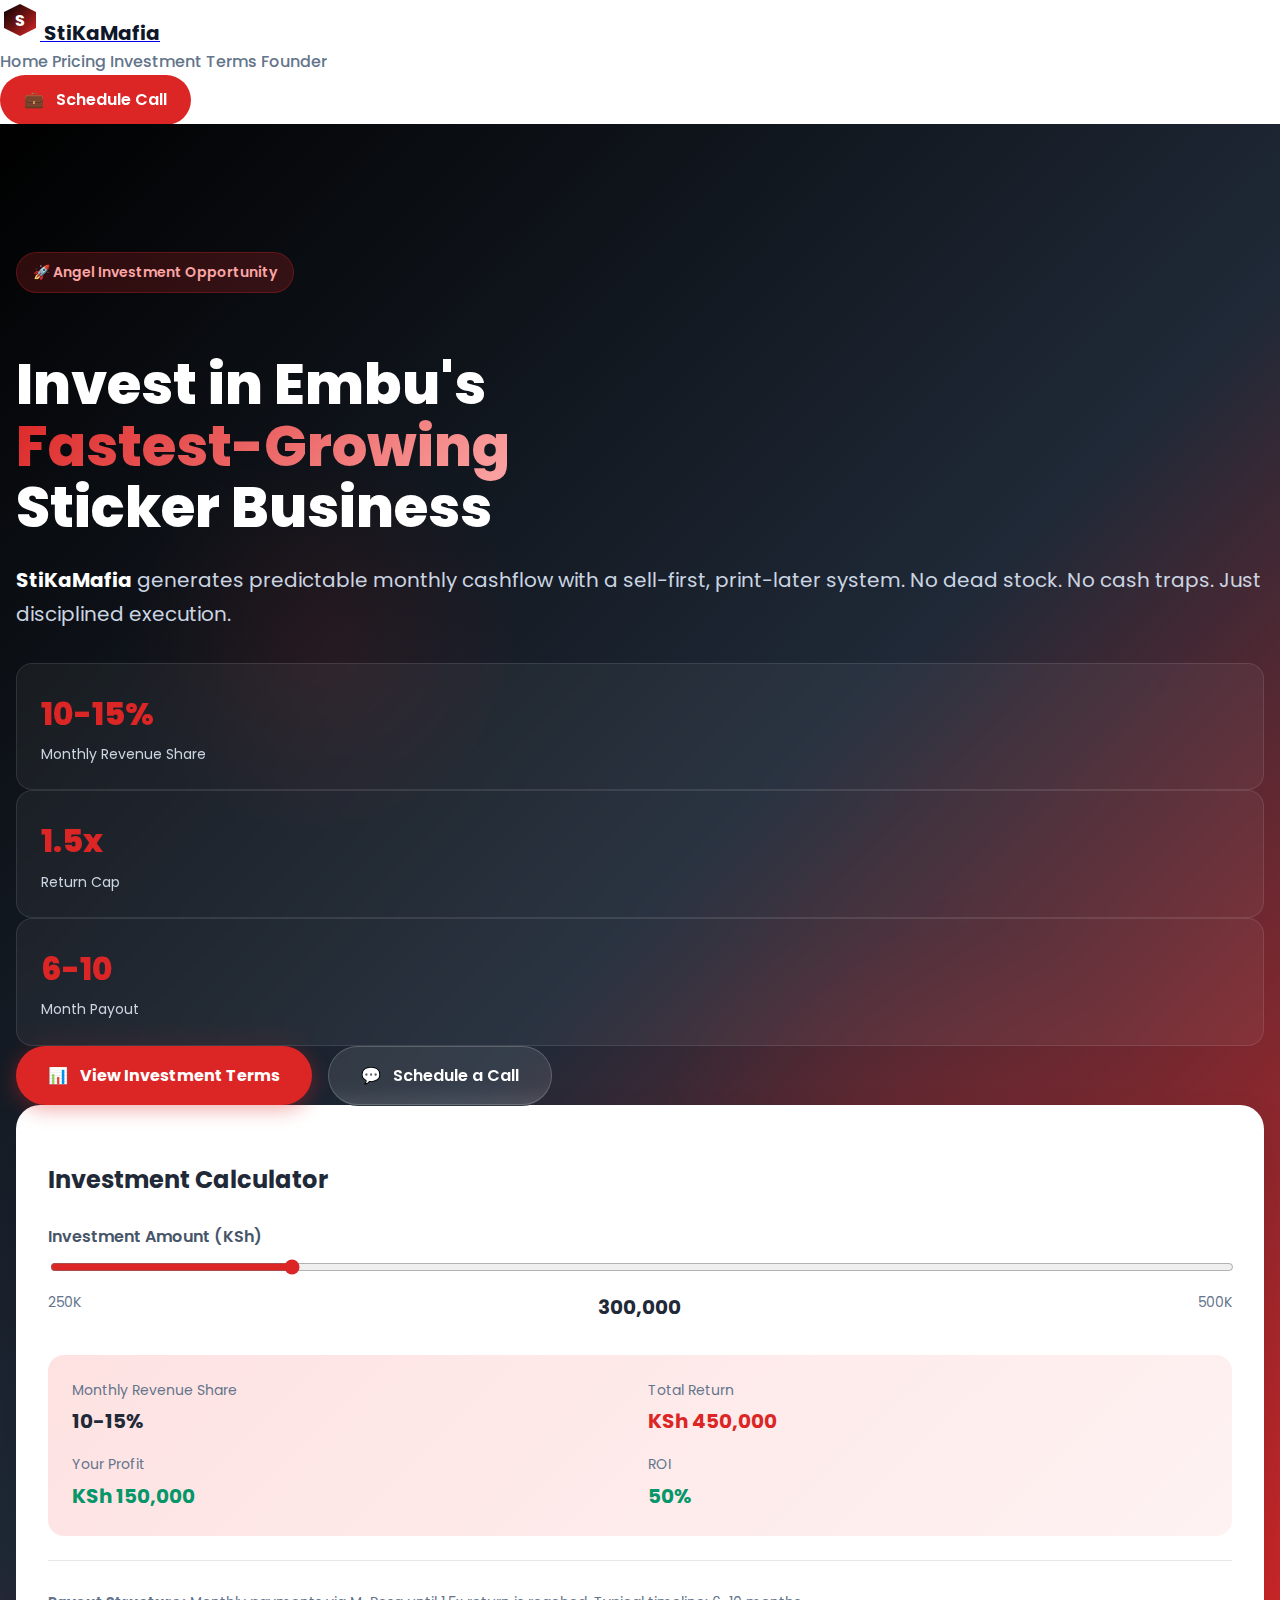
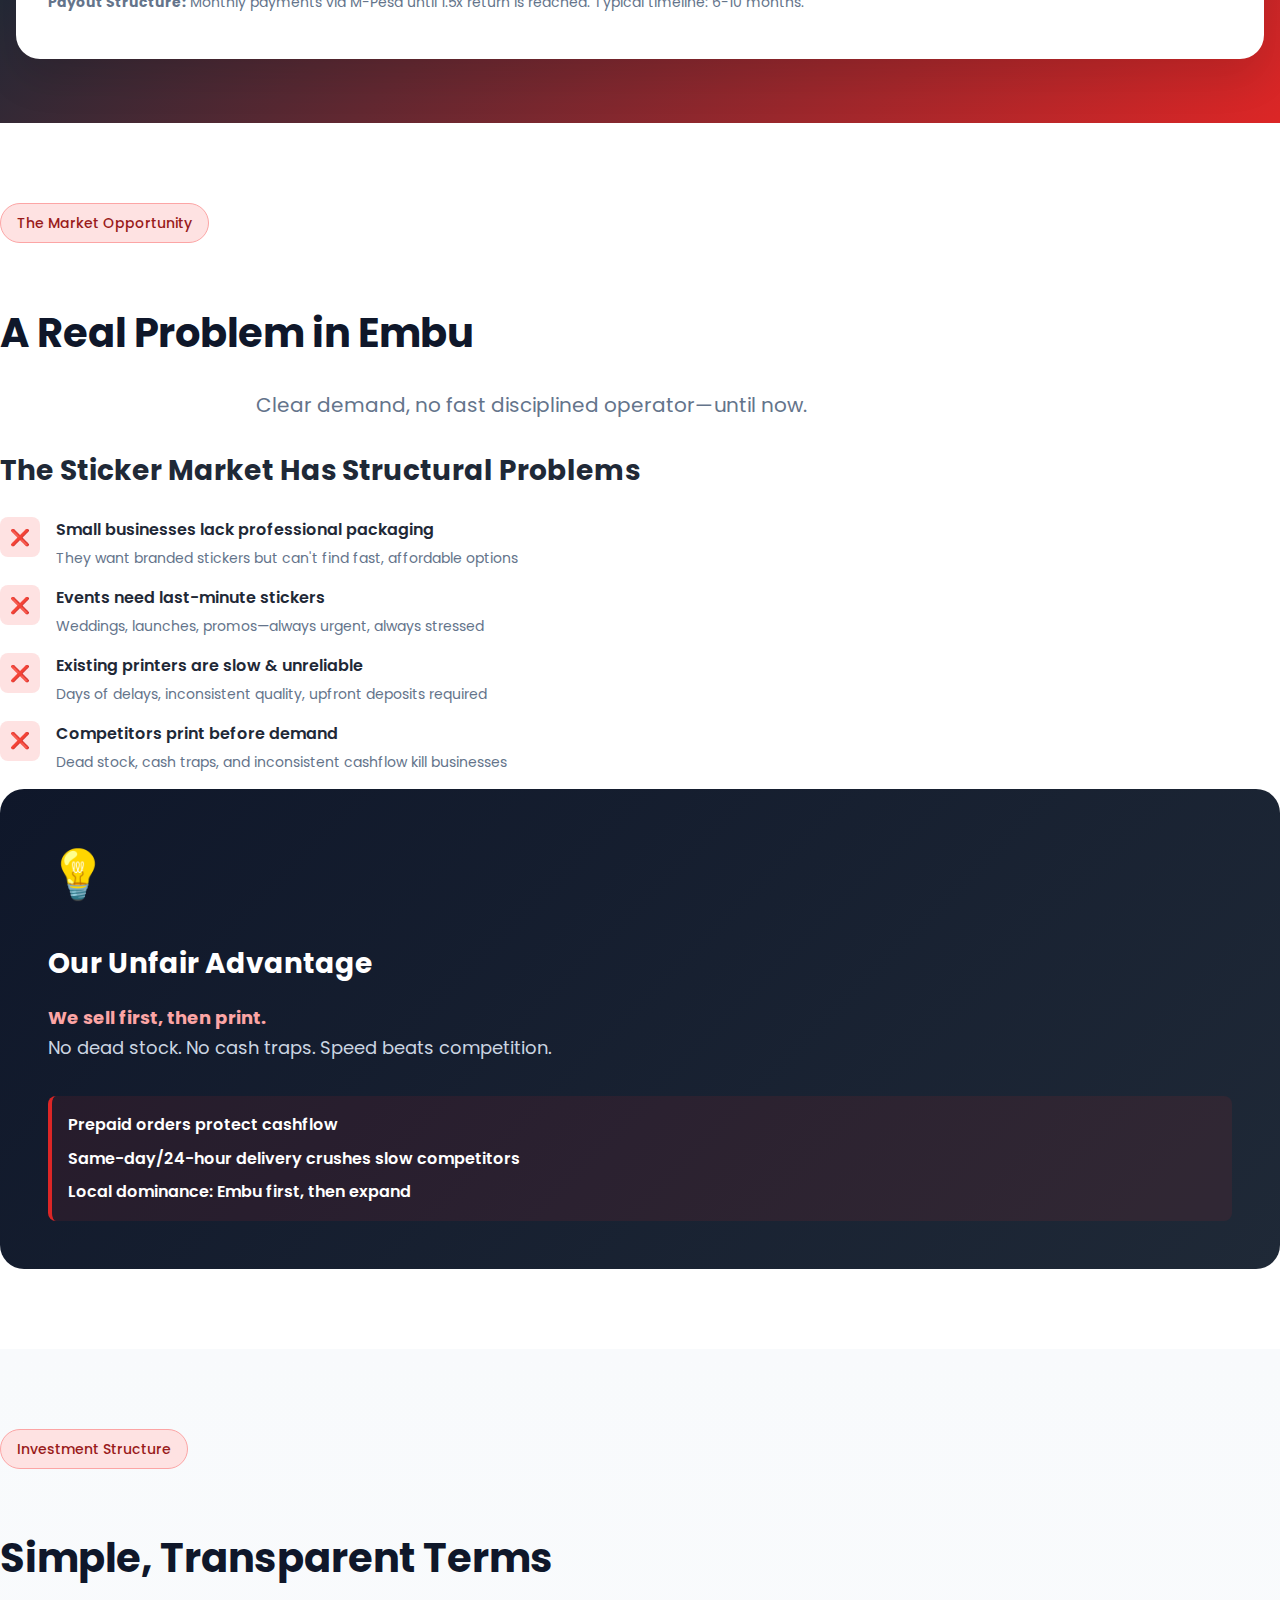
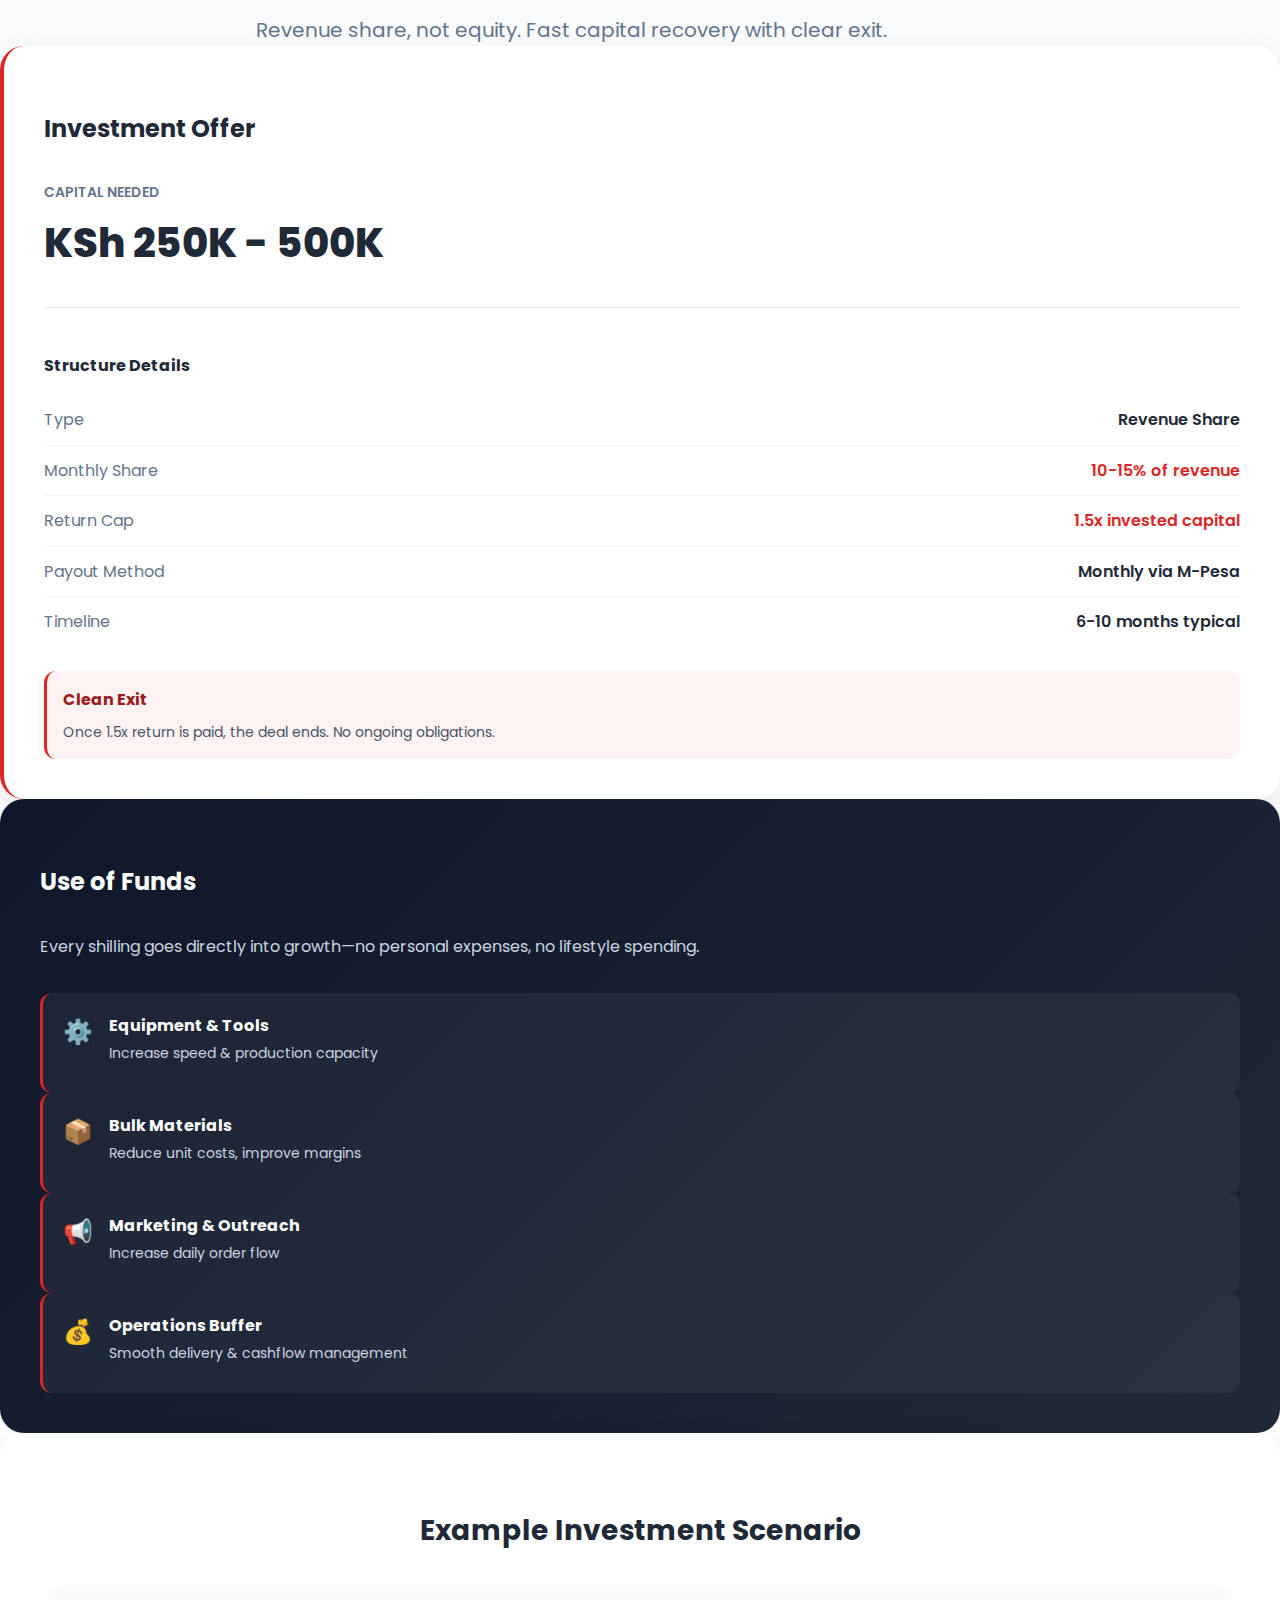
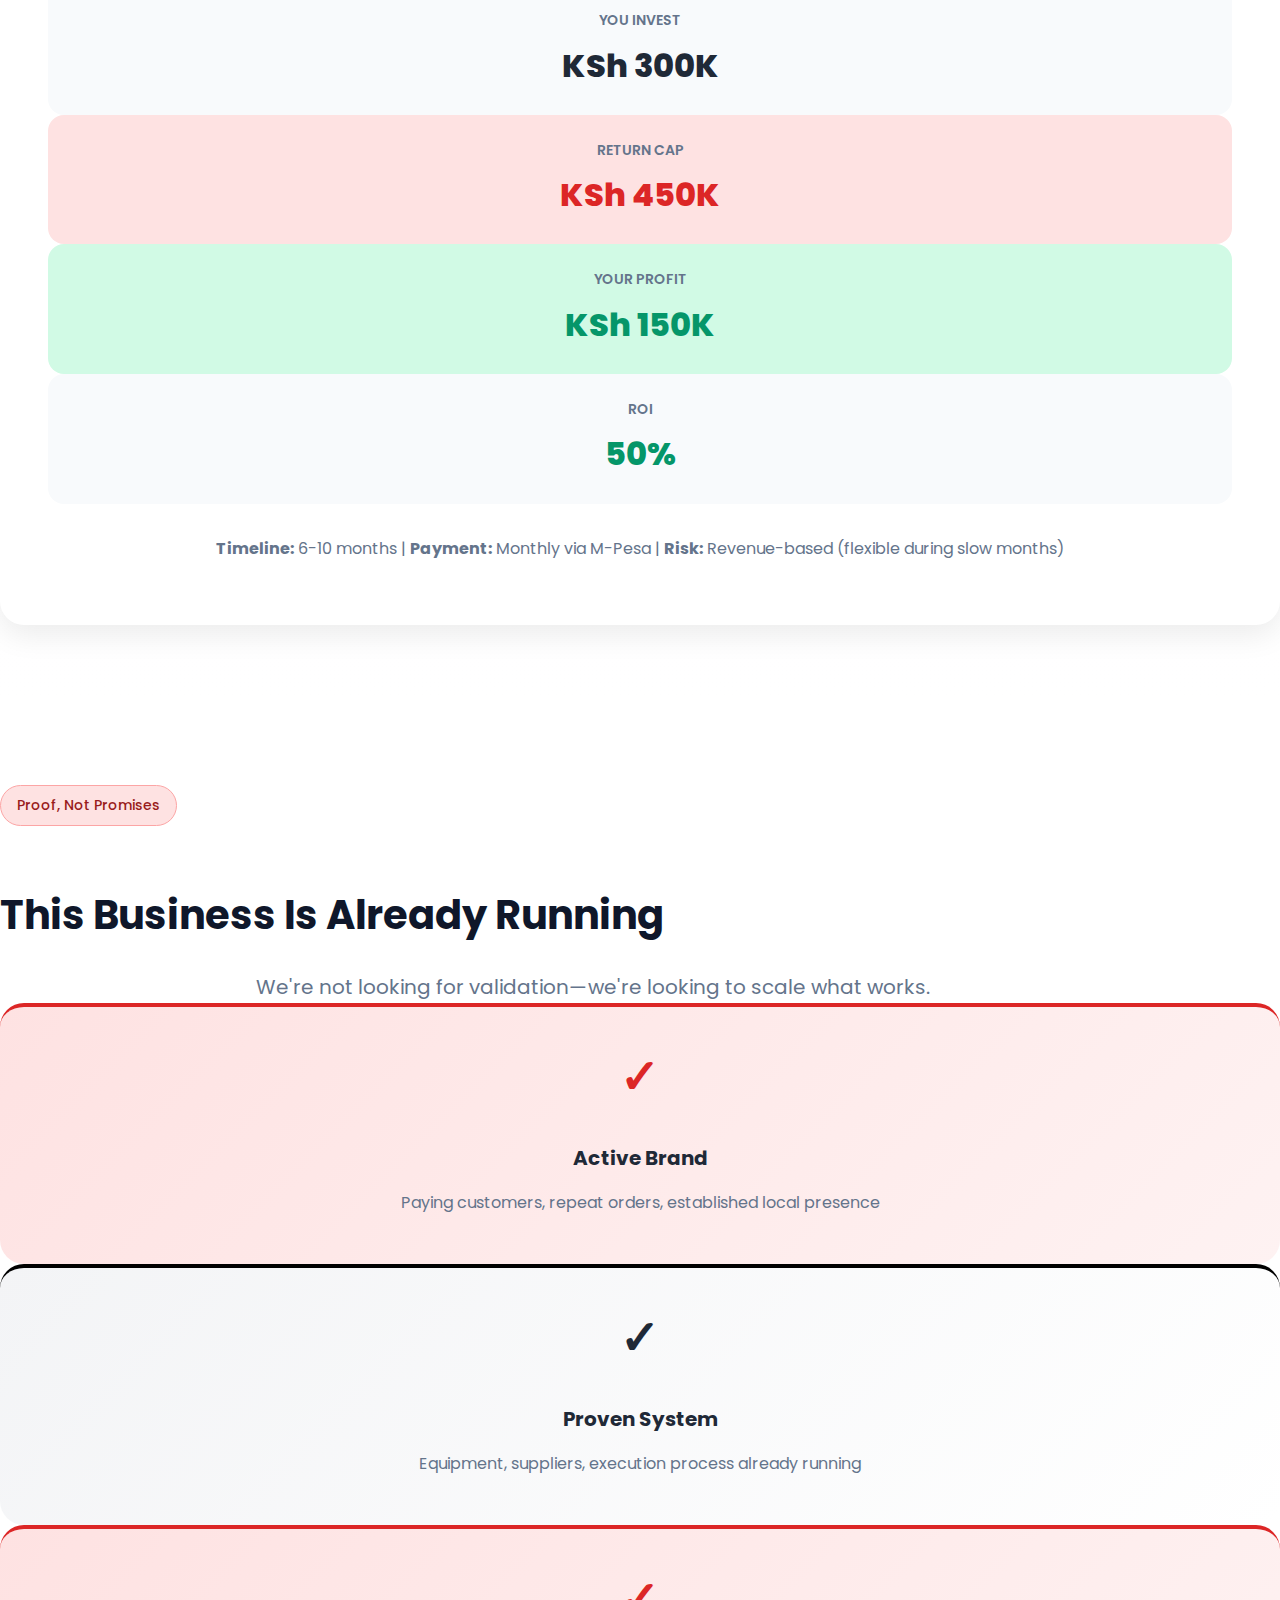
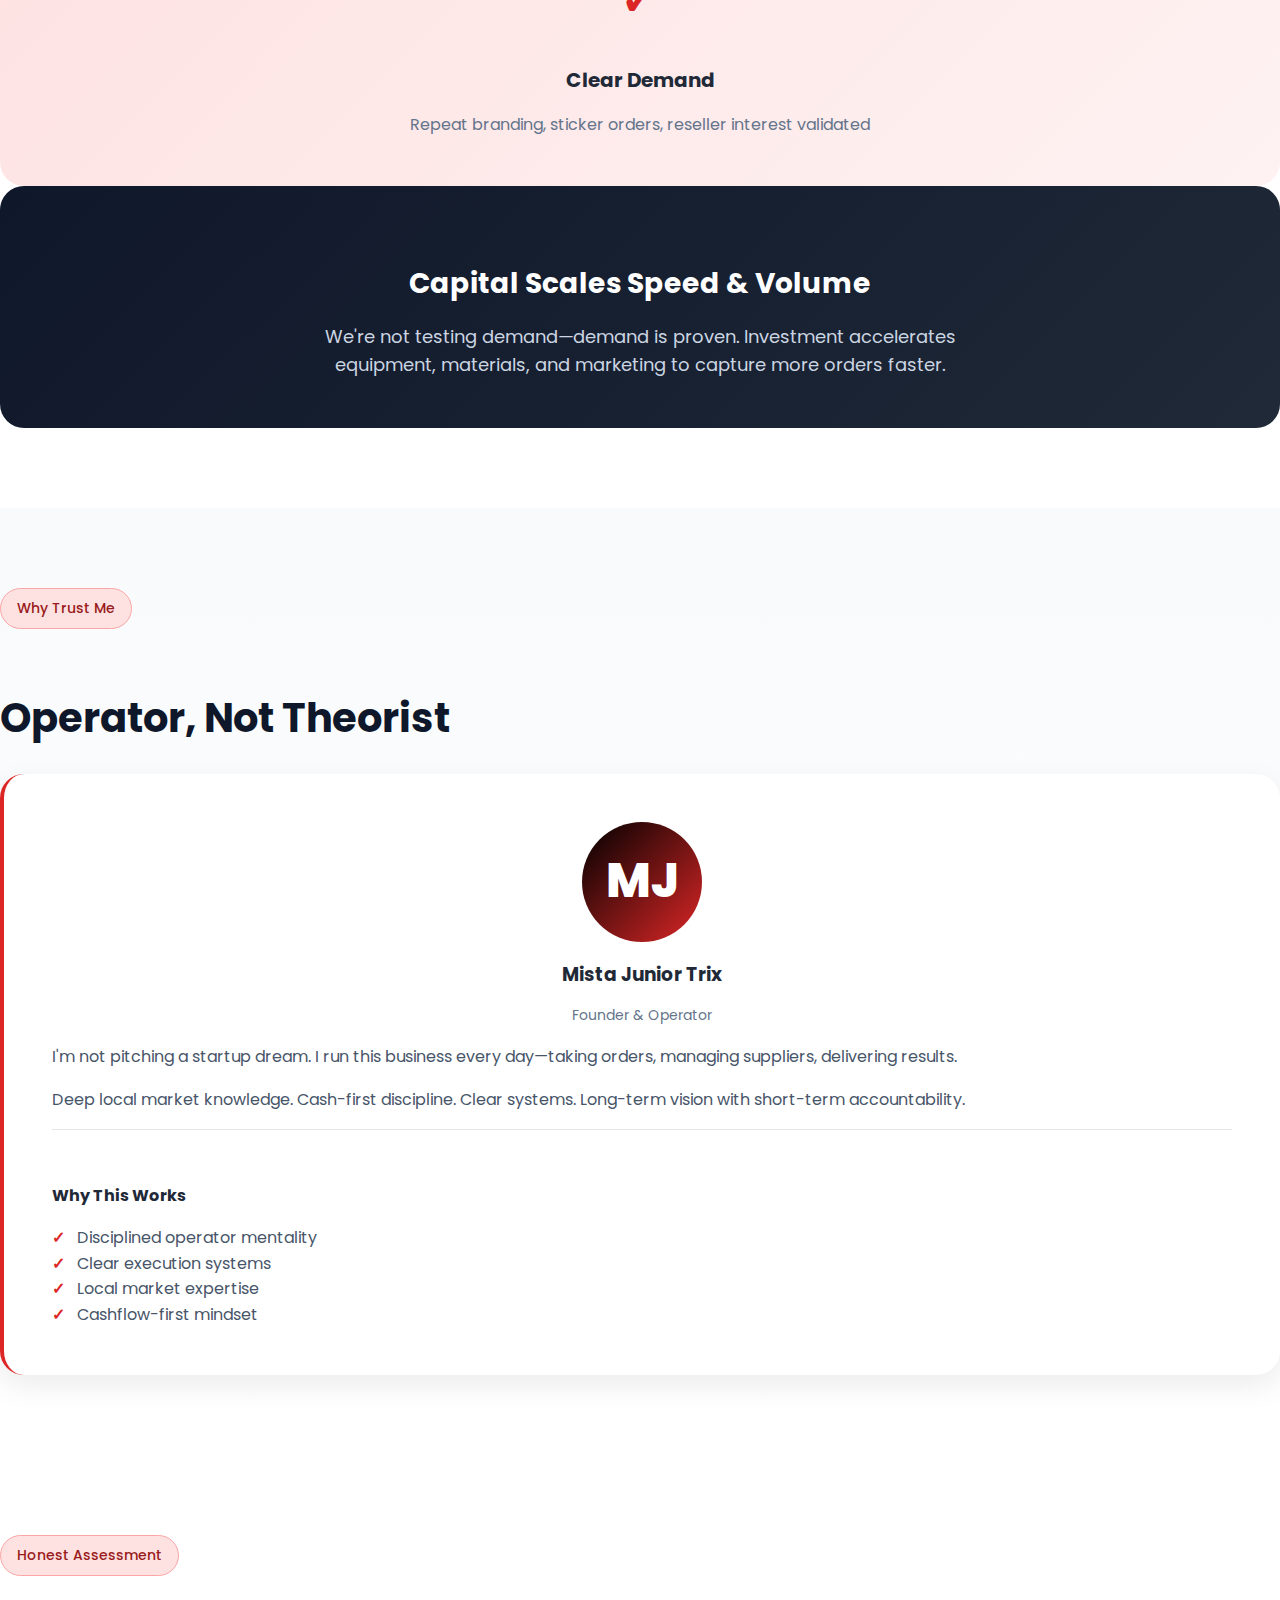
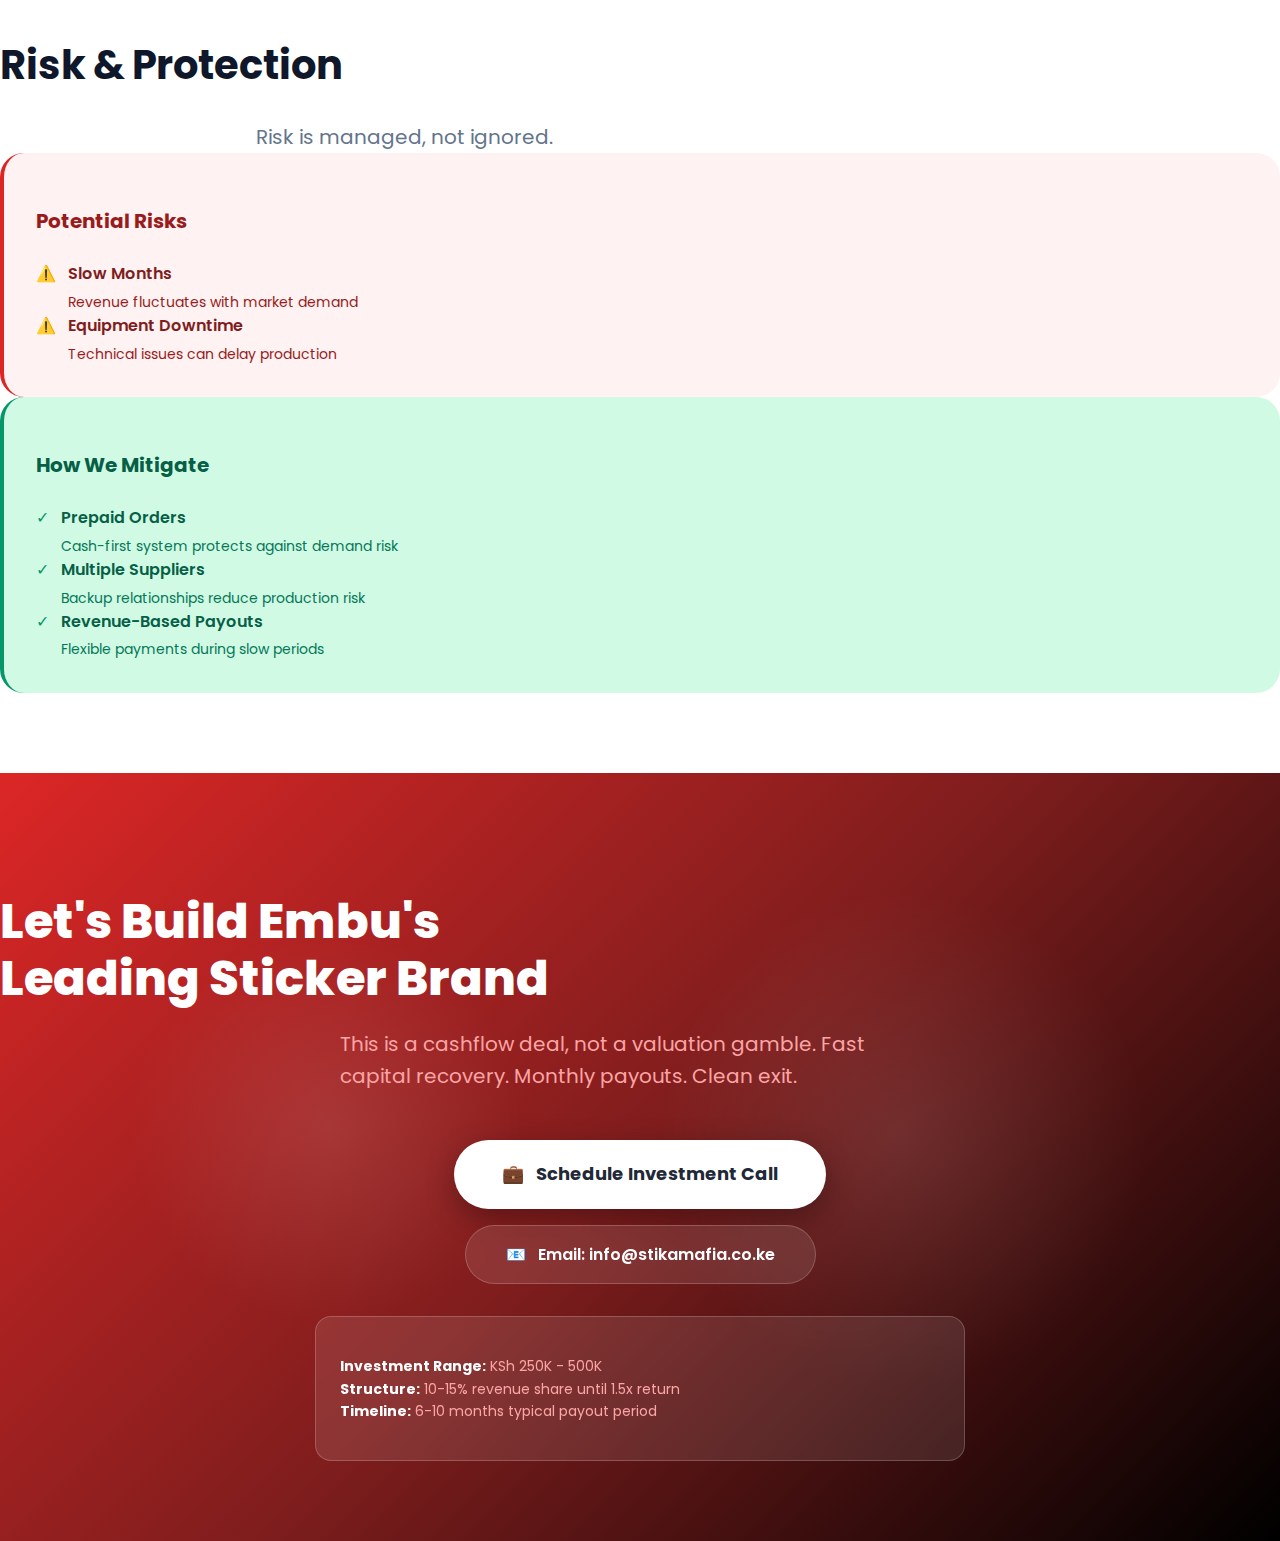
<file: investor.html>
<!DOCTYPE html>
<html lang="en">
<head>
    <meta charset="UTF-8">
    <meta name="viewport" content="width=device-width, initial-scale=1.0">
    <title>Investment Opportunity - StiKaMafia | Cashflow-First Sticker Business in Embu</title>
    <meta name="description" content="Invest in StiKaMafia: A fast-turnaround sticker business generating predictable monthly cashflow. 10-15% revenue share, 1.5x return cap, 6-10 month payout.">
    
    <!-- Fonts -->
    <link rel="preconnect" href="https://fonts.googleapis.com">
    <link rel="preconnect" href="https://fonts.gstatic.com" crossorigin>
    <link href="https://fonts.googleapis.com/css2?family=Poppins:wght@400;500;600;700;800&display=swap" rel="stylesheet">
    
    <!-- Stylesheets -->
    <link rel="stylesheet" href="assets/main.css">
    <link rel="stylesheet" href="assets/components.css">
    <link rel="stylesheet" href="assets/animations.css">
    
    <style>
        /* Investor Page Specific Styles */
        .investor-hero {
            background: linear-gradient(135deg, #000000 0%, #1f2937 50%, #dc2626 100%);
            min-height: 100vh;
            display: flex;
            align-items: center;
            position: relative;
            overflow: hidden;
        }
        
        .metric-card {
            background: rgba(255, 255, 255, 0.05);
            backdrop-filter: blur(10px);
            border: 1px solid rgba(255, 255, 255, 0.1);
            border-radius: 1rem;
            padding: 1.5rem;
            transition: all 0.3s ease;
        }
        
        .metric-card:hover {
            background: rgba(255, 255, 255, 0.08);
            transform: translateY(-4px);
        }
        
        .investment-calculator {
            background: white;
            border-radius: 1.5rem;
            padding: 2rem;
            box-shadow: 0 20px 40px rgba(0, 0, 0, 0.1);
        }
        
        .timeline-item {
            position: relative;
            padding-left: 2rem;
            padding-bottom: 2rem;
        }
        
        .timeline-item::before {
            content: '';
            position: absolute;
            left: 0;
            top: 0;
            bottom: 0;
            width: 2px;
            background: linear-gradient(to bottom, #dc2626, #000000);
        }
        
        .timeline-item::after {
            content: '';
            position: absolute;
            left: -6px;
            top: 6px;
            width: 14px;
            height: 14px;
            border-radius: 50%;
            background: #dc2626;
            border: 3px solid white;
        }
    </style>
</head>
<body>

    <!-- Navigation -->
    <nav class="navbar">
        <div class="nav-container">
            <a href="index.html" class="logo">
                <svg width="40" height="40" viewBox="0 0 100 100">
                    <defs>
                        <linearGradient id="logoGradientInvestor" x1="0%" y1="0%" x2="100%" y2="100%">
                            <stop offset="0%" style="stop-color:#000000;stop-opacity:1" />
                            <stop offset="100%" style="stop-color:#dc2626;stop-opacity:1" />
                        </linearGradient>
                    </defs>
                    <polygon points="50,10 90,30 90,70 50,90 10,70 10,30" fill="url(#logoGradientInvestor)" />
                    <text x="50" y="65" text-anchor="middle" fill="white" font-size="40" font-weight="bold">S</text>
                </svg>
                <span class="logo-text">StiKaMafia</span>
            </a>

            <div class="nav-links">
                <a href="index.html" class="nav-link">Home</a>
                <a href="index.html#pricing" class="nav-link">Pricing</a>
                <a href="#investment-terms" class="nav-link">Investment Terms</a>
                <a href="#founder" class="nav-link">Founder</a>
            </div>

            <a href="#contact-investor" class="whatsapp-btn" style="padding: 0.75rem 1.5rem;">
                <span>💼</span>
                <span>Schedule Call</span>
            </a>
        </div>
    </nav>

    <!-- Hero Section -->
    <section class="investor-hero">
        <div style="position: absolute; inset: 0; opacity: 0.1;">
            <div style="position: absolute; top: 20%; left: 10%; width: 400px; height: 400px; background: radial-gradient(circle, #dc2626 0%, transparent 70%); animation: pulse 8s ease-in-out infinite;"></div>
            <div style="position: absolute; bottom: 20%; right: 10%; width: 500px; height: 500px; background: radial-gradient(circle, #dc2626 0%, transparent 70%); animation: pulse 12s ease-in-out infinite;"></div>
        </div>

        <div class="max-w-7xl mx-auto px-4 sm:px-6 lg:px-8" style="position: relative; z-index: 1; padding: 8rem 1rem 4rem;">
            <div class="grid md:grid-cols-2 gap-12 items-center">
                
                <!-- Left: Pitch -->
                <div>
                    <div style="display: inline-block; background: rgba(220, 38, 38, 0.2); color: #fca5a5; padding: 0.5rem 1rem; border-radius: 9999px; font-size: 0.875rem; font-weight: 600; margin-bottom: 1.5rem; border: 1px solid rgba(220, 38, 38, 0.3);">
                        🚀 Angel Investment Opportunity
                    </div>
                    
                    <h1 style="font-size: clamp(2rem, 5vw, 3.5rem); font-weight: 800; color: #ffffff; line-height: 1.1; margin-bottom: 1.5rem;">
                        Invest in Embu's<br>
                        <span style="background: linear-gradient(135deg, #dc2626 0%, #fca5a5 100%); -webkit-background-clip: text; -webkit-text-fill-color: transparent; background-clip: text;">Fastest-Growing</span><br>
                        Sticker Business
                    </h1>
                    
                    <p style="font-size: 1.25rem; color: #cbd5e1; line-height: 1.7; margin-bottom: 2rem;">
                        <strong style="color: #ffffff;">StiKaMafia</strong> generates predictable monthly cashflow with a sell-first, print-later system. No dead stock. No cash traps. Just disciplined execution.
                    </p>

                    <!-- Key Metrics -->
                    <div class="grid grid-cols-3 gap-4 mb-8">
                        <div class="metric-card">
                            <div style="font-size: 2rem; font-weight: 800; color: #dc2626; margin-bottom: 0.25rem;">10-15%</div>
                            <div style="font-size: 0.875rem; color: #cbd5e1;">Monthly Revenue Share</div>
                        </div>
                        <div class="metric-card">
                            <div style="font-size: 2rem; font-weight: 800; color: #dc2626; margin-bottom: 0.25rem;">1.5x</div>
                            <div style="font-size: 0.875rem; color: #cbd5e1;">Return Cap</div>
                        </div>
                        <div class="metric-card">
                            <div style="font-size: 2rem; font-weight: 800; color: #dc2626; margin-bottom: 0.25rem;">6-10</div>
                            <div style="font-size: 0.875rem; color: #cbd5e1;">Month Payout</div>
                        </div>
                    </div>

                    <div style="display: flex; gap: 1rem; flex-wrap: wrap;">
                        <a href="#investment-terms" style="display: inline-flex; align-items: center; gap: 0.75rem; background: #dc2626; color: white; padding: 1rem 2rem; border-radius: 9999px; font-weight: 700; text-decoration: none; box-shadow: 0 4px 20px rgba(220, 38, 38, 0.4); transition: all 0.3s;">
                            <span>📊</span>
                            <span>View Investment Terms</span>
                        </a>
                        <a href="#contact-investor" style="display: inline-flex; align-items: center; gap: 0.75rem; background: rgba(255, 255, 255, 0.1); color: white; padding: 1rem 2rem; border-radius: 9999px; font-weight: 600; text-decoration: none; backdrop-filter: blur(10px); border: 1px solid rgba(255, 255, 255, 0.2); transition: all 0.3s;">
                            <span>💬</span>
                            <span>Schedule a Call</span>
                        </a>
                    </div>
                </div>

                <!-- Right: Investment Calculator -->
                <div class="investment-calculator">
                    <h3 style="font-size: 1.5rem; font-weight: 700; color: #1f2937; margin-bottom: 1.5rem;">
                        Investment Calculator
                    </h3>
                    
                    <div style="margin-bottom: 2rem;">
                        <label style="display: block; font-weight: 600; color: #475569; margin-bottom: 0.5rem;">Investment Amount (KSh)</label>
                        <input type="range" id="investmentAmount" min="250000" max="500000" step="50000" value="300000" 
                               style="width: 100%; accent-color: #dc2626;">
                        <div style="display: flex; justify-content: space-between; margin-top: 0.5rem;">
                            <span style="color: #64748b; font-size: 0.875rem;">250K</span>
                            <span style="color: #1f2937; font-weight: 700; font-size: 1.25rem;" id="investmentDisplay">300,000</span>
                            <span style="color: #64748b; font-size: 0.875rem;">500K</span>
                        </div>
                    </div>

                    <div style="background: linear-gradient(135deg, #fee2e2 0%, #fef2f2 100%); border-radius: 1rem; padding: 1.5rem; margin-bottom: 1.5rem;">
                        <div style="display: grid; grid-template-columns: 1fr 1fr; gap: 1rem;">
                            <div>
                                <div style="color: #64748b; font-size: 0.875rem; margin-bottom: 0.25rem;">Monthly Revenue Share</div>
                                <div style="color: #1f2937; font-weight: 700; font-size: 1.25rem;" id="monthlyShare">10-15%</div>
                            </div>
                            <div>
                                <div style="color: #64748b; font-size: 0.875rem; margin-bottom: 0.25rem;">Total Return</div>
                                <div style="color: #dc2626; font-weight: 700; font-size: 1.25rem;" id="totalReturn">KSh 450,000</div>
                            </div>
                            <div>
                                <div style="color: #64748b; font-size: 0.875rem; margin-bottom: 0.25rem;">Your Profit</div>
                                <div style="color: #059669; font-weight: 700; font-size: 1.25rem;" id="profit">KSh 150,000</div>
                            </div>
                            <div>
                                <div style="color: #64748b; font-size: 0.875rem; margin-bottom: 0.25rem;">ROI</div>
                                <div style="color: #059669; font-weight: 700; font-size: 1.25rem;">50%</div>
                            </div>
                        </div>
                    </div>

                    <div style="border-top: 1px solid #e5e7eb; padding-top: 1rem;">
                        <p style="color: #64748b; font-size: 0.875rem; line-height: 1.6;">
                            <strong>Payout Structure:</strong> Monthly payments via M-Pesa until 1.5x return is reached. Typical timeline: 6-10 months.
                        </p>
                    </div>
                </div>

            </div>
        </div>
    </section>

    <!-- The Problem Section -->
    <section style="padding: 5rem 0; background: white;">
        <div class="max-w-7xl mx-auto px-4 sm:px-6 lg:px-8">
            <div class="text-center mb-12">
                <span class="section-badge">The Market Opportunity</span>
                <h2 class="section-heading">A Real Problem in Embu</h2>
                <p class="section-subheading">Clear demand, no fast disciplined operator—until now.</p>
            </div>

            <div class="grid md:grid-cols-2 gap-12 items-center">
                <div>
                    <h3 style="font-size: 1.75rem; font-weight: 700; color: #1f2937; margin-bottom: 1.5rem;">
                        The Sticker Market Has Structural Problems
                    </h3>
                    
                    <div style="space-y: 1rem;">
                        <div style="display: flex; gap: 1rem; margin-bottom: 1rem;">
                            <div style="flex-shrink: 0; width: 40px; height: 40px; background: #fee2e2; border-radius: 0.5rem; display: flex; align-items: center; justify-content: center; color: #dc2626; font-weight: bold;">❌</div>
                            <div>
                                <div style="font-weight: 600; color: #1f2937; margin-bottom: 0.25rem;">Small businesses lack professional packaging</div>
                                <div style="color: #64748b; font-size: 0.875rem;">They want branded stickers but can't find fast, affordable options</div>
                            </div>
                        </div>

                        <div style="display: flex; gap: 1rem; margin-bottom: 1rem;">
                            <div style="flex-shrink: 0; width: 40px; height: 40px; background: #fee2e2; border-radius: 0.5rem; display: flex; align-items: center; justify-content: center; color: #dc2626; font-weight: bold;">❌</div>
                            <div>
                                <div style="font-weight: 600; color: #1f2937; margin-bottom: 0.25rem;">Events need last-minute stickers</div>
                                <div style="color: #64748b; font-size: 0.875rem;">Weddings, launches, promos—always urgent, always stressed</div>
                            </div>
                        </div>

                        <div style="display: flex; gap: 1rem; margin-bottom: 1rem;">
                            <div style="flex-shrink: 0; width: 40px; height: 40px; background: #fee2e2; border-radius: 0.5rem; display: flex; align-items: center; justify-content: center; color: #dc2626; font-weight: bold;">❌</div>
                            <div>
                                <div style="font-weight: 600; color: #1f2937; margin-bottom: 0.25rem;">Existing printers are slow & unreliable</div>
                                <div style="color: #64748b; font-size: 0.875rem;">Days of delays, inconsistent quality, upfront deposits required</div>
                            </div>
                        </div>

                        <div style="display: flex; gap: 1rem; margin-bottom: 1rem;">
                            <div style="flex-shrink: 0; width: 40px; height: 40px; background: #fee2e2; border-radius: 0.5rem; display: flex; align-items: center; justify-content: center; color: #dc2626; font-weight: bold;">❌</div>
                            <div>
                                <div style="font-weight: 600; color: #1f2937; margin-bottom: 0.25rem;">Competitors print before demand</div>
                                <div style="color: #64748b; font-size: 0.875rem;">Dead stock, cash traps, and inconsistent cashflow kill businesses</div>
                            </div>
                        </div>
                    </div>
                </div>

                <div style="background: linear-gradient(135deg, #0f172a 0%, #1f2937 100%); border-radius: 1.5rem; padding: 3rem; color: white;">
                    <div style="font-size: 3rem; margin-bottom: 1rem;">💡</div>
                    <h3 style="font-size: 1.75rem; font-weight: 700; margin-bottom: 1rem;">Our Unfair Advantage</h3>
                    <div style="font-size: 1.125rem; color: #cbd5e1; line-height: 1.7; margin-bottom: 2rem;">
                        <strong style="color: #fca5a5;">We sell first, then print.</strong><br>
                        No dead stock. No cash traps. Speed beats competition.
                    </div>
                    
                    <div style="background: rgba(220, 38, 38, 0.1); border-left: 4px solid #dc2626; padding: 1rem; border-radius: 0.5rem;">
                        <div style="font-weight: 600; margin-bottom: 0.5rem;">Prepaid orders protect cashflow</div>
                        <div style="font-weight: 600; margin-bottom: 0.5rem;">Same-day/24-hour delivery crushes slow competitors</div>
                        <div style="font-weight: 600;">Local dominance: Embu first, then expand</div>
                    </div>
                </div>
            </div>
        </div>
    </section>

    <!-- Investment Terms Section -->
    <section id="investment-terms" style="padding: 5rem 0; background: linear-gradient(to bottom, #f8fafc 0%, #ffffff 100%);">
        <div class="max-w-7xl mx-auto px-4 sm:px-6 lg:px-8">
            <div class="text-center mb-12">
                <span class="section-badge">Investment Structure</span>
                <h2 class="section-heading">Simple, Transparent Terms</h2>
                <p class="section-subheading">Revenue share, not equity. Fast capital recovery with clear exit.</p>
            </div>

            <div class="grid md:grid-cols-2 gap-8 mb-12">
                
                <!-- Investment Details -->
                <div style="background: white; border-radius: 1.5rem; padding: 2.5rem; box-shadow: 0 10px 30px rgba(0,0,0,0.08); border-left: 4px solid #dc2626;">
                    <h3 style="font-size: 1.5rem; font-weight: 700; color: #1f2937; margin-bottom: 2rem;">Investment Offer</h3>
                    
                    <div style="margin-bottom: 2rem;">
                        <div style="color: #64748b; font-size: 0.875rem; font-weight: 600; margin-bottom: 0.5rem;">CAPITAL NEEDED</div>
                        <div style="font-size: 2.5rem; font-weight: 800; color: #1f2937;">KSh 250K - 500K</div>
                    </div>

                    <div style="border-top: 1px solid #e5e7eb; padding-top: 1.5rem; margin-bottom: 1.5rem;">
                        <h4 style="font-weight: 700; color: #1f2937; margin-bottom: 1rem;">Structure Details</h4>
                        <div style="space-y: 1rem;">
                            <div style="display: flex; justify-content: space-between; padding: 0.75rem 0; border-bottom: 1px solid #f1f5f9;">
                                <span style="color: #64748b;">Type</span>
                                <span style="font-weight: 600; color: #1f2937;">Revenue Share</span>
                            </div>
                            <div style="display: flex; justify-content: space-between; padding: 0.75rem 0; border-bottom: 1px solid #f1f5f9;">
                                <span style="color: #64748b;">Monthly Share</span>
                                <span style="font-weight: 600; color: #dc2626;">10-15% of revenue</span>
                            </div>
                            <div style="display: flex; justify-content: space-between; padding: 0.75rem 0; border-bottom: 1px solid #f1f5f9;">
                                <span style="color: #64748b;">Return Cap</span>
                                <span style="font-weight: 600; color: #dc2626;">1.5x invested capital</span>
                            </div>
                            <div style="display: flex; justify-content: space-between; padding: 0.75rem 0; border-bottom: 1px solid #f1f5f9;">
                                <span style="color: #64748b;">Payout Method</span>
                                <span style="font-weight: 600; color: #1f2937;">Monthly via M-Pesa</span>
                            </div>
                            <div style="display: flex; justify-content: space-between; padding: 0.75rem 0;">
                                <span style="color: #64748b;">Timeline</span>
                                <span style="font-weight: 600; color: #1f2937;">6-10 months typical</span>
                            </div>
                        </div>
                    </div>

                    <div style="background: #fef2f2; border-radius: 0.75rem; padding: 1rem; border-left: 3px solid #dc2626;">
                        <div style="font-weight: 700; color: #991b1b; margin-bottom: 0.5rem;">Clean Exit</div>
                        <div style="color: #475569; font-size: 0.875rem;">Once 1.5x return is paid, the deal ends. No ongoing obligations.</div>
                    </div>
                </div>

                <!-- Use of Funds -->
                <div style="background: linear-gradient(135deg, #0f172a 0%, #1f2937 100%); border-radius: 1.5rem; padding: 2.5rem; color: white;">
                    <h3 style="font-size: 1.5rem; font-weight: 700; margin-bottom: 2rem;">Use of Funds</h3>
                    
                    <p style="color: #cbd5e1; margin-bottom: 2rem; line-height: 1.7;">
                        Every shilling goes directly into growth—no personal expenses, no lifestyle spending.
                    </p>

                    <div style="space-y: 1.5rem;">
                        <div style="background: rgba(255, 255, 255, 0.05); border-radius: 0.75rem; padding: 1.25rem; border-left: 3px solid #dc2626;">
                            <div style="display: flex; justify-content: between; align-items: start; margin-bottom: 0.5rem;">
                                <span style="font-size: 1.5rem; margin-right: 1rem;">⚙️</span>
                                <div style="flex: 1;">
                                    <div style="font-weight: 700; margin-bottom: 0.25rem;">Equipment & Tools</div>
                                    <div style="color: #cbd5e1; font-size: 0.875rem;">Increase speed & production capacity</div>
                                </div>
                            </div>
                        </div>

                        <div style="background: rgba(255, 255, 255, 0.05); border-radius: 0.75rem; padding: 1.25rem; border-left: 3px solid #dc2626;">
                            <div style="display: flex; justify-content: between; align-items: start; margin-bottom: 0.5rem;">
                                <span style="font-size: 1.5rem; margin-right: 1rem;">📦</span>
                                <div style="flex: 1;">
                                    <div style="font-weight: 700; margin-bottom: 0.25rem;">Bulk Materials</div>
                                    <div style="color: #cbd5e1; font-size: 0.875rem;">Reduce unit costs, improve margins</div>
                                </div>
                            </div>
                        </div>

                        <div style="background: rgba(255, 255, 255, 0.05); border-radius: 0.75rem; padding: 1.25rem; border-left: 3px solid #dc2626;">
                            <div style="display: flex; justify-content: between; align-items: start; margin-bottom: 0.5rem;">
                                <span style="font-size: 1.5rem; margin-right: 1rem;">📢</span>
                                <div style="flex: 1;">
                                    <div style="font-weight: 700; margin-bottom: 0.25rem;">Marketing & Outreach</div>
                                    <div style="color: #cbd5e1; font-size: 0.875rem;">Increase daily order flow</div>
                                </div>
                            </div>
                        </div>

                        <div style="background: rgba(255, 255, 255, 0.05); border-radius: 0.75rem; padding: 1.25rem; border-left: 3px solid #dc2626;">
                            <div style="display: flex; justify-content: between; align-items: start; margin-bottom: 0.5rem;">
                                <span style="font-size: 1.5rem; margin-right: 1rem;">💰</span>
                                <div style="flex: 1;">
                                    <div style="font-weight: 700; margin-bottom: 0.25rem;">Operations Buffer</div>
                                    <div style="color: #cbd5e1; font-size: 0.875rem;">Smooth delivery & cashflow management</div>
                                </div>
                            </div>
                        </div>
                    </div>
                </div>

            </div>

            <!-- Example Scenario -->
            <div style="background: white; border-radius: 1.5rem; padding: 3rem; box-shadow: 0 10px 30px rgba(0,0,0,0.08);">
                <h3 style="font-size: 1.75rem; font-weight: 700; color: #1f2937; margin-bottom: 2rem; text-align: center;">
                    Example Investment Scenario
                </h3>

                <div class="grid md:grid-cols-4 gap-6">
                    <div style="text-align: center; padding: 1.5rem; background: #f8fafc; border-radius: 1rem;">
                        <div style="color: #64748b; font-size: 0.875rem; font-weight: 600; margin-bottom: 0.5rem;">YOU INVEST</div>
                        <div style="font-size: 2rem; font-weight: 800; color: #1f2937;">KSh 300K</div>
                    </div>
                    <div style="text-align: center; padding: 1.5rem; background: #fee2e2; border-radius: 1rem;">
                        <div style="color: #64748b; font-size: 0.875rem; font-weight: 600; margin-bottom: 0.5rem;">RETURN CAP</div>
                        <div style="font-size: 2rem; font-weight: 800; color: #dc2626;">KSh 450K</div>
                    </div>
                    <div style="text-align: center; padding: 1.5rem; background: #d1fae5; border-radius: 1rem;">
                        <div style="color: #64748b; font-size: 0.875rem; font-weight: 600; margin-bottom: 0.5rem;">YOUR PROFIT</div>
                        <div style="font-size: 2rem; font-weight: 800; color: #059669;">KSh 150K</div>
                    </div>
                    <div style="text-align: center; padding: 1.5rem; background: #f8fafc; border-radius: 1rem;">
                        <div style="color: #64748b; font-size: 0.875rem; font-weight: 600; margin-bottom: 0.5rem;">ROI</div>
                        <div style="font-size: 2rem; font-weight: 800; color: #059669;">50%</div>
                    </div>
                </div>

                <div style="margin-top: 2rem; text-align: center; color: #64748b;">
                    <p><strong>Timeline:</strong> 6-10 months | <strong>Payment:</strong> Monthly via M-Pesa | <strong>Risk:</strong> Revenue-based (flexible during slow months)</p>
                </div>
            </div>
        </div>
    </section>

    <!-- Traction & Proof Section -->
    <section id="traction" style="padding: 5rem 0; background: white;">
        <div class="max-w-7xl mx-auto px-4 sm:px-6 lg:px-8">
            <div class="text-center mb-12">
                <span class="section-badge">Proof, Not Promises</span>
                <h2 class="section-heading">This Business Is Already Running</h2>
                <p class="section-subheading">We're not looking for validation—we're looking to scale what works.</p>
            </div>

            <div class="grid md:grid-cols-3 gap-8 mb-12">
                <div style="background: linear-gradient(135deg, #fee2e2 0%, #fef2f2 100%); border-radius: 1.5rem; padding: 2rem; text-align: center; border-top: 4px solid #dc2626;">
                    <div style="font-size: 3rem; font-weight: 800; color: #dc2626; margin-bottom: 0.5rem;">✓</div>
                    <h4 style="font-size: 1.25rem; font-weight: 700; color: #1f2937; margin-bottom: 0.5rem;">Active Brand</h4>
                    <p style="color: #64748b; line-height: 1.6;">Paying customers, repeat orders, established local presence</p>
                </div>

                <div style="background: linear-gradient(135deg, #f3f4f6 0%, #ffffff 100%); border-radius: 1.5rem; padding: 2rem; text-align: center; border-top: 4px solid #000000;">
                    <div style="font-size: 3rem; font-weight: 800; color: #1f2937; margin-bottom: 0.5rem;">✓</div>
                    <h4 style="font-size: 1.25rem; font-weight: 700; color: #1f2937; margin-bottom: 0.5rem;">Proven System</h4>
                    <p style="color: #64748b; line-height: 1.6;">Equipment, suppliers, execution process already running</p>
                </div>

                <div style="background: linear-gradient(135deg, #fee2e2 0%, #fef2f2 100%); border-radius: 1.5rem; padding: 2rem; text-align: center; border-top: 4px solid #dc2626;">
                    <div style="font-size: 3rem; font-weight: 800; color: #dc2626; margin-bottom: 0.5rem;">✓</div>
                    <h4 style="font-size: 1.25rem; font-weight: 700; color: #1f2937; margin-bottom: 0.5rem;">Clear Demand</h4>
                    <p style="color: #64748b; line-height: 1.6;">Repeat branding, sticker orders, reseller interest validated</p>
                </div>
            </div>

            <div style="background: linear-gradient(135deg, #0f172a 0%, #1f2937 100%); border-radius: 1.5rem; padding: 3rem; color: white; text-align: center;">
                <h3 style="font-size: 1.75rem; font-weight: 700; margin-bottom: 1rem;">Capital Scales Speed & Volume</h3>
                <p style="font-size: 1.125rem; color: #cbd5e1; max-width: 700px; margin: 0 auto;">
                    We're not testing demand—demand is proven. Investment accelerates equipment, materials, and marketing to capture more orders faster.
                </p>
            </div>
        </div>
    </section>

    <!-- Founder Section -->
    <section id="founder" style="padding: 5rem 0; background: linear-gradient(to bottom, #f8fafc 0%, #ffffff 100%);">
        <div class="max-w-4xl mx-auto px-4 sm:px-6 lg:px-8">
            <div class="text-center mb-12">
                <span class="section-badge">Why Trust Me</span>
                <h2 class="section-heading">Operator, Not Theorist</h2>
            </div>

            <div style="background: white; border-radius: 1.5rem; padding: 3rem; box-shadow: 0 10px 30px rgba(0,0,0,0.08); border-left: 4px solid #dc2626;">
                <div class="grid md:grid-cols-3 gap-8 items-center mb-8">
                    <div style="text-align: center;">
                        <div style="width: 120px; height: 120px; border-radius: 50%; background: linear-gradient(135deg, #000000 0%, #dc2626 100%); margin: 0 auto 1rem; display: flex; align-items: center; justify-content: center; color: white; font-size: 3rem; font-weight: 800;">
                            MJ
                        </div>
                        <h3 style="font-weight: 700; color: #1f2937; margin-bottom: 0.25rem;">Mista Junior Trix</h3>
                        <p style="color: #64748b; font-size: 0.875rem;">Founder & Operator</p>
                    </div>

                    <div style="md:col-span-2;">
                        <p style="color: #475569; line-height: 1.7; margin-bottom: 1rem;">
                            I'm not pitching a startup dream. I run this business every day—taking orders, managing suppliers, delivering results.
                        </p>
                        <p style="color: #475569; line-height: 1.7;">
                            Deep local market knowledge. Cash-first discipline. Clear systems. Long-term vision with short-term accountability.
                        </p>
                    </div>
                </div>

                <div style="border-top: 1px solid #e5e7eb; padding-top: 2rem;">
                    <h4 style="font-weight: 700; color: #1f2937; margin-bottom: 1rem;">Why This Works</h4>
                    <div class="grid md:grid-cols-2 gap-4">
                        <div style="display: flex; gap: 0.75rem;">
                            <span style="color: #dc2626; font-weight: bold;">✓</span>
                            <span style="color: #475569;">Disciplined operator mentality</span>
                        </div>
                        <div style="display: flex; gap: 0.75rem;">
                            <span style="color: #dc2626; font-weight: bold;">✓</span>
                            <span style="color: #475569;">Clear execution systems</span>
                        </div>
                        <div style="display: flex; gap: 0.75rem;">
                            <span style="color: #dc2626; font-weight: bold;">✓</span>
                            <span style="color: #475569;">Local market expertise</span>
                        </div>
                        <div style="display: flex; gap: 0.75rem;">
                            <span style="color: #dc2626; font-weight: bold;">✓</span>
                            <span style="color: #475569;">Cashflow-first mindset</span>
                        </div>
                    </div>
                </div>
            </div>
        </div>
    </section>

    <!-- Risk & Mitigation -->
    <section style="padding: 5rem 0; background: white;">
        <div class="max-w-4xl mx-auto px-4 sm:px-6 lg:px-8">
            <div class="text-center mb-12">
                <span class="section-badge">Honest Assessment</span>
                <h2 class="section-heading">Risk & Protection</h2>
                <p class="section-subheading">Risk is managed, not ignored.</p>
            </div>

            <div class="grid md:grid-cols-2 gap-8">
                <div style="background: #fef2f2; border-radius: 1.5rem; padding: 2rem; border-left: 4px solid #dc2626;">
                    <h3 style="font-size: 1.25rem; font-weight: 700; color: #991b1b; margin-bottom: 1.5rem;">Potential Risks</h3>
                    <div style="space-y: 1rem;">
                        <div style="display: flex; gap: 0.75rem;">
                            <span style="color: #dc2626;">⚠️</span>
                            <div>
                                <div style="font-weight: 600; color: #7f1d1d; margin-bottom: 0.25rem;">Slow Months</div>
                                <div style="color: #991b1b; font-size: 0.875rem;">Revenue fluctuates with market demand</div>
                            </div>
                        </div>
                        <div style="display: flex; gap: 0.75rem;">
                            <span style="color: #dc2626;">⚠️</span>
                            <div>
                                <div style="font-weight: 600; color: #7f1d1d; margin-bottom: 0.25rem;">Equipment Downtime</div>
                                <div style="color: #991b1b; font-size: 0.875rem;">Technical issues can delay production</div>
                            </div>
                        </div>
                    </div>
                </div>

                <div style="background: #d1fae5; border-radius: 1.5rem; padding: 2rem; border-left: 4px solid #059669;">
                    <h3 style="font-size: 1.25rem; font-weight: 700; color: #065f46; margin-bottom: 1.5rem;">How We Mitigate</h3>
                    <div style="space-y: 1rem;">
                        <div style="display: flex; gap: 0.75rem;">
                            <span style="color: #059669;">✓</span>
                            <div>
                                <div style="font-weight: 600; color: #065f46; margin-bottom: 0.25rem;">Prepaid Orders</div>
                                <div style="color: #047857; font-size: 0.875rem;">Cash-first system protects against demand risk</div>
                            </div>
                        </div>
                        <div style="display: flex; gap: 0.75rem;">
                            <span style="color: #059669;">✓</span>
                            <div>
                                <div style="font-weight: 600; color: #065f46; margin-bottom: 0.25rem;">Multiple Suppliers</div>
                                <div style="color: #047857; font-size: 0.875rem;">Backup relationships reduce production risk</div>
                            </div>
                        </div>
                        <div style="display: flex; gap: 0.75rem;">
                            <span style="color: #059669;">✓</span>
                            <div>
                                <div style="font-weight: 600; color: #065f46; margin-bottom: 0.25rem;">Revenue-Based Payouts</div>
                                <div style="color: #047857; font-size: 0.875rem;">Flexible payments during slow periods</div>
                            </div>
                        </div>
                    </div>
                </div>
            </div>
        </div>
    </section>

    <!-- Final CTA Section -->
    <section id="contact-investor" style="padding: 5rem 0; background: linear-gradient(135deg, #dc2626 0%, #7f1d1d 50%, #000000 100%); position: relative; overflow: hidden;">
        <div style="position: absolute; inset: 0; opacity: 0.1;">
            <div style="position: absolute; top: 20%; left: 10%; width: 400px; height: 400px; background: radial-gradient(circle, #ffffff 0%, transparent 70%);"></div>
            <div style="position: absolute; bottom: 20%; right: 10%; width: 500px; height: 500px; background: radial-gradient(circle, #ffffff 0%, transparent 70%);"></div>
        </div>

        <div class="max-w-4xl mx-auto px-4 sm:px-6 lg:px-8 text-center" style="position: relative; z-index: 1;">
            <h2 style="font-size: clamp(2rem, 5vw, 3rem); font-weight: 800; color: #ffffff; margin-bottom: 1rem; line-height: 1.2;">
                Let's Build Embu's<br>Leading Sticker Brand
            </h2>
            <p style="font-size: 1.25rem; color: #fca5a5; margin-bottom: 3rem; max-width: 600px; margin-left: auto; margin-right: auto;">
                This is a cashflow deal, not a valuation gamble. Fast capital recovery. Monthly payouts. Clean exit.
            </p>

            <div style="display: flex; flex-direction: column; gap: 1rem; align-items: center; margin-bottom: 2rem;">
                <a href="https://wa.me/254714929896?text=Hi!%20I%27m%20interested%20in%20investing%20in%20StiKaMafia.%20I%27d%20like%20to%20schedule%20a%20call." 
                   style="display: inline-flex; align-items: center; gap: 0.75rem; background: white; color: #1f2937; padding: 1.25rem 3rem; border-radius: 9999px; font-weight: 700; text-decoration: none; box-shadow: 0 10px 30px rgba(0, 0, 0, 0.3); transition: all 0.3s; font-size: 1.125rem;">
                    <span>💼</span>
                    <span>Schedule Investment Call</span>
                </a>
                <a href="mailto:info@stikamafia.co.ke?subject=Investment Inquiry" 
                   style="display: inline-flex; align-items: center; gap: 0.75rem; background: rgba(255, 255, 255, 0.1); color: white; padding: 1rem 2.5rem; border-radius: 9999px; font-weight: 600; text-decoration: none; backdrop-filter: blur(10px); border: 1px solid rgba(255, 255, 255, 0.2); transition: all 0.3s;">
                    <span>📧</span>
                    <span>Email: info@stikamafia.co.ke</span>
                </a>
            </div>

            <div style="background: rgba(255, 255, 255, 0.1); backdrop-filter: blur(10px); border: 1px solid rgba(255, 255, 255, 0.2); border-radius: 1rem; padding: 1.5rem; max-width: 600px; margin: 0 auto;">
                <p style="color: #fca5a5; font-size: 0.875rem; line-height: 1.6;">
                    <strong style="color: white;">Investment Range:</strong> KSh 250K - 500K<br>
                    <strong style="color: white;">Structure:</strong> 10-15% revenue share until 1.5x return<br>
                    <strong style="color: white;">Timeline:</strong> 6-10 months typical payout period
                </p>
            </div>
        </div>
    </section>

    <!-- Scripts -->
    <script>
        // Investment Calculator
        const slider = document.getElementById('investmentAmount');
        const display = document.getElementById('investmentDisplay');
        const totalReturn = document.getElementById('totalReturn');
        const profit = document.getElementById('profit');

        if (slider) {
            slider.addEventListener('input', function() {
                const amount = parseInt(this.value);
                display.textContent = amount.toLocaleString();
                
                const returnAmount = amount * 1.5;
                const profitAmount = returnAmount - amount;
                
                totalReturn.textContent = 'KSh ' + returnAmount.toLocaleString();
                profit.textContent = 'KSh ' + profitAmount.toLocaleString();
            });
        }
    </script>

</body>
</html>
</file>
<file: assets/main.css>
/* ===================================
   STIKAMAFIA - MAIN STYLESHEET
   Core styles, variables, and base classes
   =================================== */

/* CSS Variables (Design Tokens) */
:root {
    /* Colors */
    --primary: #dc2626;
    --primary-dark: #b91c1c;
    --primary-light: #ef4444;
    --secondary: #000000;
    --secondary-light: #1f2937;
    --success: #dc2626;
    --success-dark: #b91c1c;
    --text-dark: #0f172a;
    --text-light: #64748b;
    --text-on-dark: #f8fafc;
    --bg-white: #ffffff;
    --bg-gray: #f8fafc;
    --bg-dark: #0f172a;
    --border-color: #e2e8f0;
    --border-red: #fca5a5;
    --accent-red-light: #fee2e2;
    --accent-red-medium: #fca5a5;

    /* Spacing */
    --spacing-xs: 0.5rem;
    --spacing-sm: 1rem;
    --spacing-md: 1.5rem;
    --spacing-lg: 2rem;
    --spacing-xl: 3rem;

    /* Typography */
    --font-family: 'Poppins', -apple-system, BlinkMacSystemFont, 'Segoe UI', sans-serif;
    --font-size-base: 16px;
    --line-height-base: 1.6;

    /* Border Radius */
    --radius-sm: 0.5rem;
    --radius-md: 1rem;
    --radius-lg: 1.5rem;
    --radius-xl: 2rem;

    /* Shadows */
    --shadow-sm: 0 1px 3px rgba(0, 0, 0, 0.1);
    --shadow-md: 0 4px 6px rgba(0, 0, 0, 0.1);
    --shadow-lg: 0 10px 25px rgba(0, 0, 0, 0.15);
    --shadow-xl: 0 20px 40px rgba(0, 0, 0, 0.2);

    /* Transitions */
    --transition-base: all 0.3s cubic-bezier(0.4, 0, 0.2, 1);
    --transition-fast: all 0.15s ease;
}

/* Base Styles */
* {
    font-family: var(--font-family);
    -webkit-font-smoothing: antialiased;
    -moz-osx-font-smoothing: grayscale;
}

html {
    scroll-behavior: smooth;
    font-size: var(--font-size-base);
}

body {
    margin: 0;
    padding: 0;
    line-height: var(--line-height-base);
    color: var(--text-dark);
}

/* Accessibility */
.skip-link {
    position: absolute;
    top: -40px;
    left: 0;
    background: var(--primary);
    color: white;
    padding: var(--spacing-sm) var(--spacing-md);
    text-decoration: none;
    border-radius: var(--radius-sm);
    z-index: 100;
}

.skip-link:focus {
    top: var(--spacing-sm);
}

.sr-only {
    position: absolute;
    width: 1px;
    height: 1px;
    padding: 0;
    margin: -1px;
    overflow: hidden;
    clip: rect(0, 0, 0, 0);
    white-space: nowrap;
    border-width: 0;
}

/* Focus States */
a:focus,
button:focus {
    outline: 3px solid var(--primary);
    outline-offset: 2px;
}

/* Typography */
.section-heading {
    font-size: clamp(1.75rem, 5vw, 2.5rem);
    font-weight: 700;
    margin-bottom: var(--spacing-md);
    color: var(--text-dark);
}

.section-subheading {
    font-size: clamp(1rem, 2.5vw, 1.25rem);
    color: var(--text-light);
    max-width: 48rem;
    margin: 0 auto;
}

.card-heading {
    font-size: 1.25rem;
    font-weight: 700;
    margin-bottom: var(--spacing-sm);
    color: var(--text-dark);
}

.card-text {
    color: var(--text-light);
    line-height: 1.7;
}

/* Gradients */
.gradient-bg {
    background: linear-gradient(135deg, var(--primary) 0%, var(--secondary) 100%);
}

.gradient-text {
    background: linear-gradient(135deg, var(--primary) 0%, var(--secondary) 100%);
    -webkit-background-clip: text;
    -webkit-text-fill-color: transparent;
    background-clip: text;
}

/* Sticker Shape */
.sticker-shape {
    clip-path: polygon(5% 0%, 95% 0%, 100% 5%, 100% 95%, 95% 100%, 5% 100%, 0% 95%, 0% 5%);
}

/* Print Styles */
@media print {
    .no-print {
        display: none !important;
    }

    nav,
    footer,
    .floating-whatsapp {
        display: none !important;
    }
}

/* Reduced Motion for Accessibility */
@media (prefers-reduced-motion: reduce) {

    *,
    *::before,
    *::after {
        animation-duration: 0.01ms !important;
        animation-iteration-count: 1 !important;
        transition-duration: 0.01ms !important;
    }
}

/* Dark Mode Support (future-ready) */
@media (prefers-color-scheme: dark) {
    /* Add dark mode overrides here when needed */
}
</file>
<file: assets/components.css>
/* ===================================
   COMPONENTS STYLESHEET
   Buttons, Cards, Navigation, etc.
   =================================== */

/* ========== NAVIGATION ========== */
.logo-link {
    display: flex;
    align-items: center;
    gap: 0.5rem;
    text-decoration: none;
    transition: var(--transition-base);
}

.logo-link:hover .logo-icon {
    transform: scale(1.1);
}

.logo-icon {
    width: 2.5rem;
    height: 2.5rem;
    background: linear-gradient(135deg, var(--primary), var(--secondary));
    border-radius: var(--radius-sm);
    display: flex;
    align-items: center;
    justify-content: center;
    transition: var(--transition-base);
}

.logo-icon span {
    color: white;
    font-weight: 700;
    font-size: 1.25rem;
}

.logo-text {
    font-weight: 700;
    font-size: 1.25rem;
    color: var(--text-dark);
}

.nav-link {
    color: var(--text-light);
    text-decoration: none;
    font-weight: 500;
    transition: var(--transition-base);
}

.nav-link:hover {
    color: var(--primary);
}

.nav-mobile-toggle {
    padding: 0.5rem;
    border-radius: var(--radius-sm);
    border: none;
    background: transparent;
    cursor: pointer;
    transition: var(--transition-base);
}

.nav-mobile-toggle:hover {
    background: var(--bg-gray);
}

/* ========== BUTTONS ========== */
.whatsapp-btn {
    background: var(--success);
    color: white;
    font-weight: 600;
    border-radius: 9999px;
    display: inline-flex;
    align-items: center;
    gap: 0.75rem;
    text-decoration: none;
    transition: var(--transition-base);
    border: none;
    cursor: pointer;
    will-change: transform;
}

.whatsapp-btn:hover {
    background: var(--success-dark);
    transform: translateY(-2px);
    box-shadow: 0 10px 25px rgba(220, 38, 38, 0.3);
}

.whatsapp-btn:active {
    transform: translateY(0);
}

.whatsapp-btn-sm {
    padding: 0.5rem 1rem;
    font-size: 0.875rem;
}

.whatsapp-btn-lg {
    padding: 1rem 2rem;
    font-size: 1.125rem;
    box-shadow: var(--shadow-xl);
}

.whatsapp-btn-xl {
    padding: 1.25rem 2.5rem;
    font-size: 1.25rem;
    box-shadow: var(--shadow-xl);
}

/* ========== CARDS ========== */
.card-hover {
    transition: var(--transition-base);
    will-change: transform;
}

.card-hover:hover {
    transform: translateY(-8px);
    box-shadow: var(--shadow-lg);
}

/* Problem Cards */
.problem-card {
    background: white;
    border-radius: var(--radius-xl);
    padding: 2rem;
    box-shadow: var(--shadow-md);
    border-left: 4px solid #ef4444;
}

/* Benefit Cards */
.benefit-card {
    background: white;
    border-radius: var(--radius-xl);
    padding: 2rem;
    box-shadow: var(--shadow-lg);
    text-align: center;
    transition: var(--transition-base);
}

.benefit-card:hover {
    transform: translateY(-8px);
    box-shadow: var(--shadow-xl);
}

.benefit-icon {
    width: 5rem;
    height: 5rem;
    border-radius: var(--radius-md);
    margin: 0 auto 1.5rem;
    display: flex;
    align-items: center;
    justify-content: center;
}

.benefit-icon-purple {
    background: #fee2e2;
}

.benefit-icon-orange {
    background: #fef2f2;
}

.benefit-icon-blue {
    background: #f3f4f6;
}

.benefit-heading {
    font-weight: 700;
    font-size: 1.25rem;
    margin-bottom: 1rem;
    color: var(--text-dark);
}

.benefit-description {
    color: var(--text-light);
    margin-bottom: 1rem;
}

.benefit-detail {
    color: var(--text-dark);
    font-weight: 500;
}

.benefit-badge {
    display: inline-block;
    padding: 0.5rem 1rem;
    border-radius: 9999px;
    font-size: 0.875rem;
    font-weight: 500;
    margin-top: 1.5rem;
}

.benefit-badge-green {
    background: #fee2e2;
    color: #991b1b;
}

.benefit-badge-orange {
    background: #fef2f2;
    color: #7f1d1d;
}

.benefit-badge-blue {
    background: #f3f4f6;
    color: #1f2937;
}

/* Testimonial Cards */
.testimonial-card {
    border-radius: var(--radius-xl);
    padding: 2rem;
    transition: var(--transition-base);
}

.testimonial-card:hover {
    transform: translateY(-8px);
    box-shadow: var(--shadow-lg);
}

.testimonial-card-purple {
    background: linear-gradient(to bottom right, #fef2f2, #fee2e2);
}

.testimonial-card-green {
    background: linear-gradient(to bottom right, #f9fafb, #f3f4f6);
}

.testimonial-card-orange {
    background: linear-gradient(to bottom right, #fefefe, #f9fafb);
}

.testimonial-rating {
    display: flex;
    align-items: center;
    gap: 0.25rem;
    color: #dc2626;
    margin-bottom: 1rem;
}

.testimonial-quote {
    color: var(--text-dark);
    font-size: 1.125rem;
    font-style: italic;
    margin-bottom: 1.5rem;
    line-height: 1.7;
}

.testimonial-author {
    display: flex;
    align-items: center;
    gap: 1rem;
}

.author-avatar {
    width: 3rem;
    height: 3rem;
    border-radius: 9999px;
    display: flex;
    align-items: center;
    justify-content: center;
    font-weight: 700;
    flex-shrink: 0;
}

.author-avatar-purple {
    background: #fecaca;
    color: #991b1b;
}

.author-avatar-green {
    background: #e5e7eb;
    color: #1f2937;
}

.author-avatar-orange {
    background: #fee2e2;
    color: #7f1d1d;
}

.author-name {
    font-weight: 700;
    color: var(--text-dark);
}

.author-title {
    font-size: 0.875rem;
    color: var(--text-light);
}

/* ========== SECTIONS ========== */
.section-badge {
    display: inline-block;
    background: #fee2e2;
    color: #991b1b;
    padding: 0.5rem 1rem;
    border-radius: 9999px;
    font-size: 0.875rem;
    font-weight: 500;
    margin-bottom: 1.5rem;
    border: 1px solid #fca5a5;
}

.callout-box {
    font-size: 1.125rem;
    color: var(--text-dark);
    font-weight: 500;
    background: #fee2e2;
    padding: 1rem;
    border-radius: var(--radius-md);
    border-left: 4px solid #dc2626;
}

.transition-cta {
    background: linear-gradient(to right, var(--primary), var(--secondary));
    border-radius: var(--radius-xl);
    padding: 2rem;
    text-align: center;
    color: white;
}

/* ========== FOUNDER CARD ========== */
.founder-card-wrapper {
    position: relative;
}

.founder-card {
    background: linear-gradient(to bottom right, #fee2e2, #fecaca);
    border-radius: var(--radius-xl);
    padding: 2rem;
}

.founder-card>div {
    background: white;
    border-radius: var(--radius-md);
    box-shadow: var(--shadow-xl);
    padding: 2rem;
    text-align: center;
}

.founder-avatar {
    width: 6rem;
    height: 6rem;
    background: linear-gradient(to bottom right, var(--primary), var(--secondary));
    border-radius: 9999px;
    margin: 0 auto 1.5rem;
    display: flex;
    align-items: center;
    justify-content: center;
    font-size: 2.5rem;
}

.founder-name {
    font-weight: 700;
    font-size: 1.25rem;
    margin-bottom: 0.5rem;
    color: var(--text-dark);
}

.founder-title {
    color: var(--primary);
    font-weight: 500;
    margin-bottom: 1rem;
}

.founder-quote {
    color: var(--text-light);
    font-size: 0.875rem;
    font-style: italic;
}

.founder-stats {
    margin-top: 1.5rem;
    display: flex;
    justify-content: center;
    gap: 1rem;
}

.stat-item {
    text-align: center;
}

.stat-number {
    font-size: 1.5rem;
    font-weight: 700;
    color: var(--primary);
}

.stat-label {
    font-size: 0.75rem;
    color: var(--text-light);
}

/* ========== FEATURE LIST ========== */
.feature-list {
    list-style: none;
    padding: 0;
    margin: 0 0 2rem 0;
}

.feature-item {
    display: flex;
    align-items: flex-start;
    gap: 1rem;
    margin-bottom: 1rem;
}

.feature-icon {
    width: 2rem;
    height: 2rem;
    background: #dc2626;
    border-radius: 9999px;
    display: flex;
    align-items: center;
    justify-content: center;
    flex-shrink: 0;
}

.feature-text {
    color: var(--text-dark);
}

/* ========== FLOATING WHATSAPP ========== */
.floating-whatsapp {
    position: fixed;
    bottom: 1.5rem;
    right: 1.5rem;
    background: var(--success);
    color: white;
    padding: 1rem;
    border-radius: 9999px;
    box-shadow: var(--shadow-xl);
    z-index: 50;
    transition: var(--transition-base);
}

.floating-whatsapp:hover {
    transform: scale(1.1);
    box-shadow: 0 20px 40px rgba(220, 38, 38, 0.4);
}

/* ========== WHY STICKERS CARDS ========== */
.why-stickers-card {
    transition: all 0.3s ease;
}

.why-stickers-card:hover {
    transform: translateY(-8px);
    box-shadow: 0 20px 40px rgba(0, 0, 0, 0.15);
}

/* ========== FOOTER ========== */
.footer-heading {
    font-size: clamp(1.75rem, 4vw, 2.25rem);
    font-weight: 700;
    margin-bottom: 1.5rem;
}

.footer-subheading {
    font-size: 1.25rem;
    color: #d1d5db;
    margin-bottom: 2rem;
}

.footer-tagline {
    font-size: 1.125rem;
    color: #fca5a5;
    font-weight: 500;
    margin-bottom: 2rem;
}

.footer-location {
    color: #9ca3af;
    margin-bottom: 3rem;
}

.footer-bottom {
    border-top: 1px solid #374151;
    padding-top: 2rem;
}

.footer-content {
    display: flex;
    flex-direction: column;
    align-items: center;
    gap: 1rem;
}

@media (min-width: 768px) {
    .footer-content {
        flex-direction: row;
        justify-content: space-between;
    }
}

.footer-logo {
    display: flex;
    align-items: center;
    gap: 0.5rem;
    text-decoration: none;
}

.footer-copyright {
    color: #6b7280;
    font-size: 0.875rem;
}

.footer-social {
    display: flex;
    align-items: center;
    gap: 1rem;
}

.social-link {
    color: #9ca3af;
    transition: var(--transition-base);
}

.social-link:hover {
    color: var(--primary);
}
</file>
<file: assets/animations.css>
/* ===================================
   ANIMATIONS STYLESHEET
   Keyframes, transitions, and motion
   =================================== */

/* ========== PERFORMANCE OPTIMIZATION ========== */
.card-hover,
.whatsapp-btn,
.floating,
.fade-in {
    will-change: transform;
    transform: translateZ(0);
    backface-visibility: hidden;
}

/* ========== KEYFRAME ANIMATIONS ========== */

/* Floating Animation */
@keyframes float {

    0%,
    100% {
        transform: translateY(0);
    }

    50% {
        transform: translateY(-15px);
    }
}

.floating {
    animation: float 3s ease-in-out infinite;
}

/* Fade In Animation */
@keyframes fadeIn {
    from {
        opacity: 0;
        transform: translateY(20px);
    }

    to {
        opacity: 1;
        transform: translateY(0);
    }
}

.fade-in {
    animation: fadeIn 0.6s ease-out forwards;
}

/* Pulse Animation (for CTAs) */
@keyframes pulse {

    0%,
    100% {
        box-shadow: 0 0 0 0 rgba(220, 38, 38, 0.7);
    }

    50% {
        box-shadow: 0 0 0 10px rgba(220, 38, 38, 0);
    }
}

.pulse {
    animation: pulse 2s infinite;
}

/* Slide In from Left */
@keyframes slideInLeft {
    from {
        opacity: 0;
        transform: translateX(-30px);
    }

    to {
        opacity: 1;
        transform: translateX(0);
    }
}

.slide-in-left {
    animation: slideInLeft 0.5s ease-out;
}

/* Slide In from Right */
@keyframes slideInRight {
    from {
        opacity: 0;
        transform: translateX(30px);
    }

    to {
        opacity: 1;
        transform: translateX(0);
    }
}

.slide-in-right {
    animation: slideInRight 0.5s ease-out;
}

/* Scale In */
@keyframes scaleIn {
    from {
        opacity: 0;
        transform: scale(0.9);
    }

    to {
        opacity: 1;
        transform: scale(1);
    }
}

.scale-in {
    animation: scaleIn 0.4s ease-out;
}

/* Rotate In */
@keyframes rotateIn {
    from {
        opacity: 0;
        transform: rotate(-10deg);
    }

    to {
        opacity: 1;
        transform: rotate(0);
    }
}

.rotate-in {
    animation: rotateIn 0.5s ease-out;
}

/* ========== HERO SECTION ANIMATIONS ========== */

.hero-section {
    background: linear-gradient(135deg, #000000 0%, #1f2937 50%, #dc2626 100%);
    min-height: 100vh;
    display: flex;
    align-items: center;
    padding-top: 4rem;
    position: relative;
    overflow: hidden;
}

.hero-bg-shapes {
    position: absolute;
    inset: 0;
    opacity: 0.1;
    pointer-events: none;
}

.hero-bg-shapes .shape {
    position: absolute;
    background: white;
    border-radius: 50%;
}

.hero-bg-shapes .shape-1 {
    top: 5rem;
    left: 2.5rem;
    width: 8rem;
    height: 8rem;
}

.hero-bg-shapes .shape-2 {
    top: 10rem;
    right: 5rem;
    width: 6rem;
    height: 6rem;
}

.hero-bg-shapes .shape-3 {
    bottom: 5rem;
    left: 25%;
    width: 5rem;
    height: 5rem;
}

/* Hero Content */
.location-badge {
    display: inline-block;
    background: rgba(255, 255, 255, 0.2);
    backdrop-filter: blur(10px);
    padding: 0.5rem 1rem;
    border-radius: 9999px;
    font-size: 0.875rem;
    margin-bottom: 1.5rem;
}

.hero-headline {
    font-size: clamp(2rem, 6vw, 3.75rem);
    font-weight: 800;
    line-height: 1.2;
    margin-bottom: 1.5rem;
}

.hero-subheadline {
    font-size: clamp(1rem, 2.5vw, 1.25rem);
    color: #fecaca;
    margin-bottom: 2rem;
    line-height: 1.7;
}

.hero-trust-indicators {
    color: #fecaca;
    font-size: 0.875rem;
    margin-top: 1rem;
}

/* Hero Visual */
.hero-visual-container {
    position: relative;
}

.hero-sticker-card {
    width: 20rem;
    height: 20rem;
    margin: 0 auto;
    background: rgba(255, 255, 255, 0.2);
    border-radius: 1.5rem;
    backdrop-filter: blur(10px);
    padding: 2rem;
    transform: rotate(3deg);
}

.hero-sticker-content {
    width: 100%;
    height: 100%;
    background: white;
    border-radius: 1rem;
    box-shadow: 0 25px 50px rgba(0, 0, 0, 0.2);
    display: flex;
    align-items: center;
    justify-content: center;
}

.hero-badge {
    position: absolute;
    box-shadow: 0 10px 25px rgba(0, 0, 0, 0.15);
    display: flex;
    align-items: center;
    justify-content: center;
    border-radius: 0.75rem;
}

.hero-badge-1 {
    bottom: -1rem;
    left: -1rem;
    width: 6rem;
    height: 6rem;
    background: #dc2626;
    transform: rotate(-12deg);
}

.hero-badge-2 {
    top: -1rem;
    right: -1rem;
    width: 5rem;
    height: 5rem;
    background: #000000;
    transform: rotate(12deg);
}

/* ========== CTA SECTION ANIMATIONS ========== */

.cta-section {
    padding: 5rem 0;
    background: linear-gradient(135deg, #dc2626 0%, #7f1d1d 50%, #000000 100%);
    position: relative;
    overflow: hidden;
}

.cta-bg-shapes {
    position: absolute;
    inset: 0;
    opacity: 0.1;
    pointer-events: none;
}

.cta-shape {
    position: absolute;
    background: white;
    border-radius: 50%;
}

.cta-shape-1 {
    top: 2.5rem;
    left: 2.5rem;
    width: 10rem;
    height: 10rem;
}

.cta-shape-2 {
    bottom: 2.5rem;
    right: 2.5rem;
    width: 8rem;
    height: 8rem;
}

.cta-heading {
    font-size: clamp(1.75rem, 5vw, 2.5rem);
    font-weight: 700;
    color: white;
    margin-bottom: 1.5rem;
}

.cta-subheading {
    font-size: clamp(1rem, 2.5vw, 1.25rem);
    color: #fecaca;
    margin-bottom: 2rem;
}

.cta-footer-text {
    color: #fecaca;
    margin-top: 1.5rem;
}

/* ========== FAQ ACCORDION ANIMATIONS ========== */

.faq-container {
    display: flex;
    flex-direction: column;
    gap: 1rem;
}

.faq-item {
    background: white;
    border-radius: var(--radius-md);
    box-shadow: var(--shadow-md);
    overflow: hidden;
    transition: var(--transition-base);
}

.faq-item:hover {
    box-shadow: var(--shadow-lg);
}

.faq-question {
    width: 100%;
    padding: 1.5rem 2rem;
    text-align: left;
    display: flex;
    align-items: center;
    justify-content: space-between;
    background: transparent;
    border: none;
    cursor: pointer;
    transition: var(--transition-base);
    font-size: 1.125rem;
}

.faq-question:hover {
    background: var(--bg-gray);
}

.faq-question-text {
    font-weight: 700;
    color: var(--text-dark);
    display: flex;
    align-items: center;
    gap: 0.75rem;
}

.faq-icon {
    width: 1.5rem;
    height: 1.5rem;
    color: var(--primary);
    transform: rotate(0deg);
    transition: transform 0.3s cubic-bezier(0.4, 0, 0.2, 1);
}

.faq-icon.open {
    transform: rotate(180deg);
}

.faq-answer {
    max-height: 0;
    overflow: hidden;
    transition: max-height 0.4s cubic-bezier(0.4, 0, 0.2, 1);
}

.faq-answer.open {
    max-height: 600px;
}

.faq-answer-content {
    padding: 0 2rem 1.5rem 2rem;
    color: var(--text-light);
    line-height: 1.7;
}

/* ========== SCROLL ANIMATIONS ========== */

.scroll-reveal {
    opacity: 0;
    transform: translateY(30px);
    transition: opacity 0.6s ease-out, transform 0.6s ease-out;
}

.scroll-reveal.visible {
    opacity: 1;
    transform: translateY(0);
}

/* Staggered animations for lists */
.scroll-reveal.delay-1 {
    transition-delay: 0.1s;
}

.scroll-reveal.delay-2 {
    transition-delay: 0.2s;
}

.scroll-reveal.delay-3 {
    transition-delay: 0.3s;
}

/* ========== LOADING STATES ========== */

.loading-skeleton {
    background: linear-gradient(90deg, #f0f0f0 25%, #e0e0e0 50%, #f0f0f0 75%);
    background-size: 200% 100%;
    animation: loading 1.5s ease-in-out infinite;
}

@keyframes loading {
    0% {
        background-position: 200% 0;
    }

    100% {
        background-position: -200% 0;
    }
}

/* ========== MOBILE MENU ANIMATIONS ========== */

.mobile-menu {
    max-height: 0;
    overflow: hidden;
    transition: max-height 0.3s cubic-bezier(0.4, 0, 0.2, 1);
}

.mobile-menu.open {
    max-height: 500px;
}

/* ========== HOVER EFFECTS ========== */

.hover-lift {
    transition: var(--transition-base);
}

.hover-lift:hover {
    transform: translateY(-4px);
}

.hover-scale {
    transition: var(--transition-base);
}

.hover-scale:hover {
    transform: scale(1.05);
}

.hover-glow {
    transition: var(--transition-base);
}

.hover-glow:hover {
    box-shadow: 0 0 20px rgba(220, 38, 38, 0.5);
}

/* ========== RESPONSIVE ANIMATIONS ========== */

@media (max-width: 768px) {

    /* Reduce animation intensity on mobile for performance */
    .floating {
        animation-duration: 4s;
    }

    .hero-sticker-card {
        width: 16rem;
        height: 16rem;
    }

    .hero-badge-1,
    .hero-badge-2 {
        display: none;
        /* Hide floating badges on small screens */
    }
}

/* ========== PREFERS REDUCED MOTION ========== */

@media (prefers-reduced-motion: reduce) {

    *,
    *::before,
    *::after {
        animation-duration: 0.01ms !important;
        animation-iteration-count: 1 !important;
        transition-duration: 0.01ms !important;
        scroll-behavior: auto !important;
    }

    .floating,
    .pulse {
        animation: none !important;
    }
}
</file>
